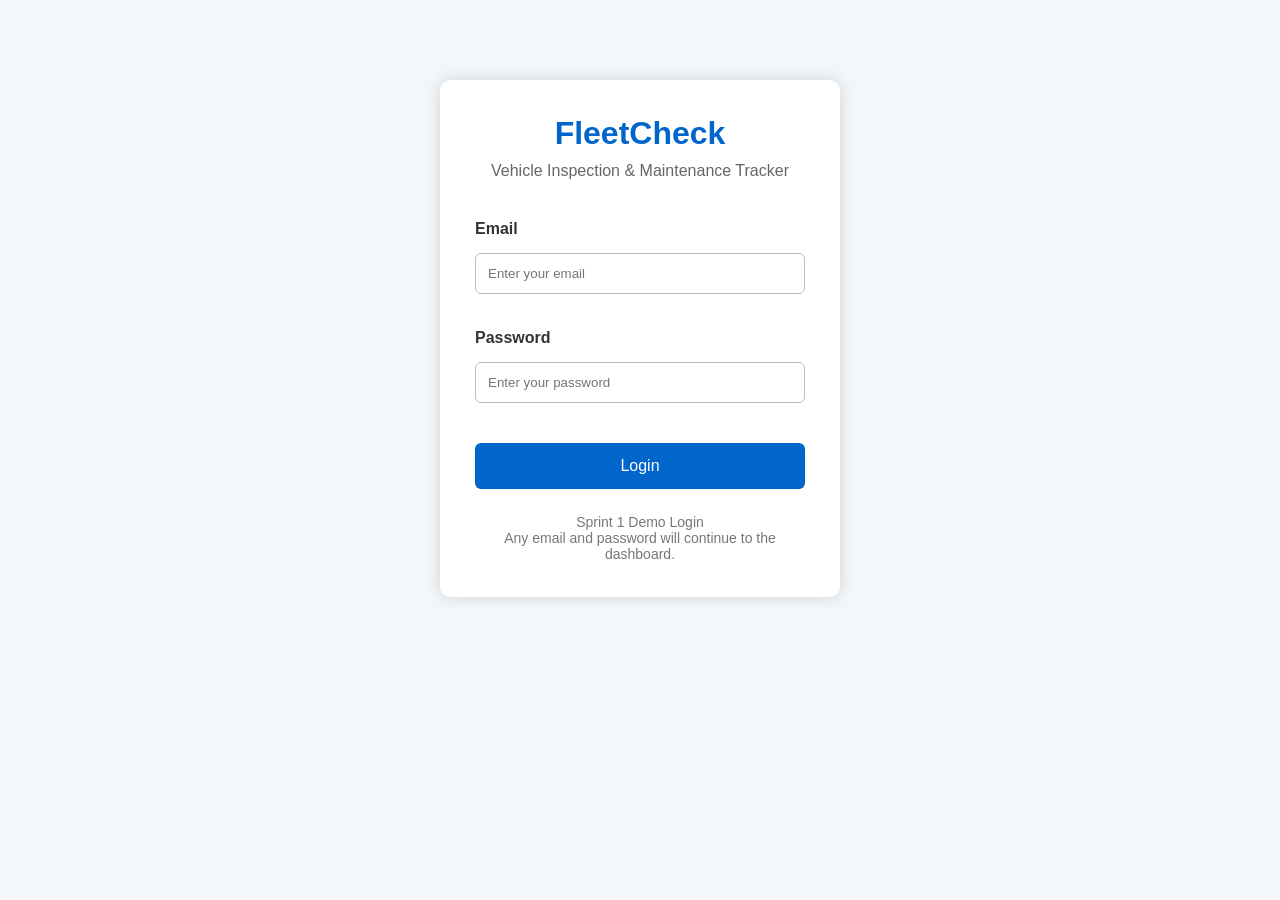
<file: index.html>
<!DOCTYPE html>
<html lang="en">
<head>
    <meta charset="UTF-8">
    <meta name="viewport" content="width=device-width, initial-scale=1.0">
    <title>FleetCheck - Login</title>

    <link rel="stylesheet" href="css/style.css">
</head>

<body>

<div class="login-container">

    <h1>FleetCheck</h1>
    <p class="subtitle">Vehicle Inspection & Maintenance Tracker</p>

    <form id="loginForm">

        <label>Email</label>
        <input
            type="email"
            id="email"
            placeholder="Enter your email"
            required>

        <label>Password</label>
        <input
            type="password"
            id="password"
            placeholder="Enter your password"
            required>

        <button type="submit">
            Login
        </button>

    </form>

    <p class="demo-text">
        Sprint 1 Demo Login<br>
        Any email and password will continue to the dashboard.
    </p>

</div>

<script src="js/script.js"></script>

</body>
</html>
</file>
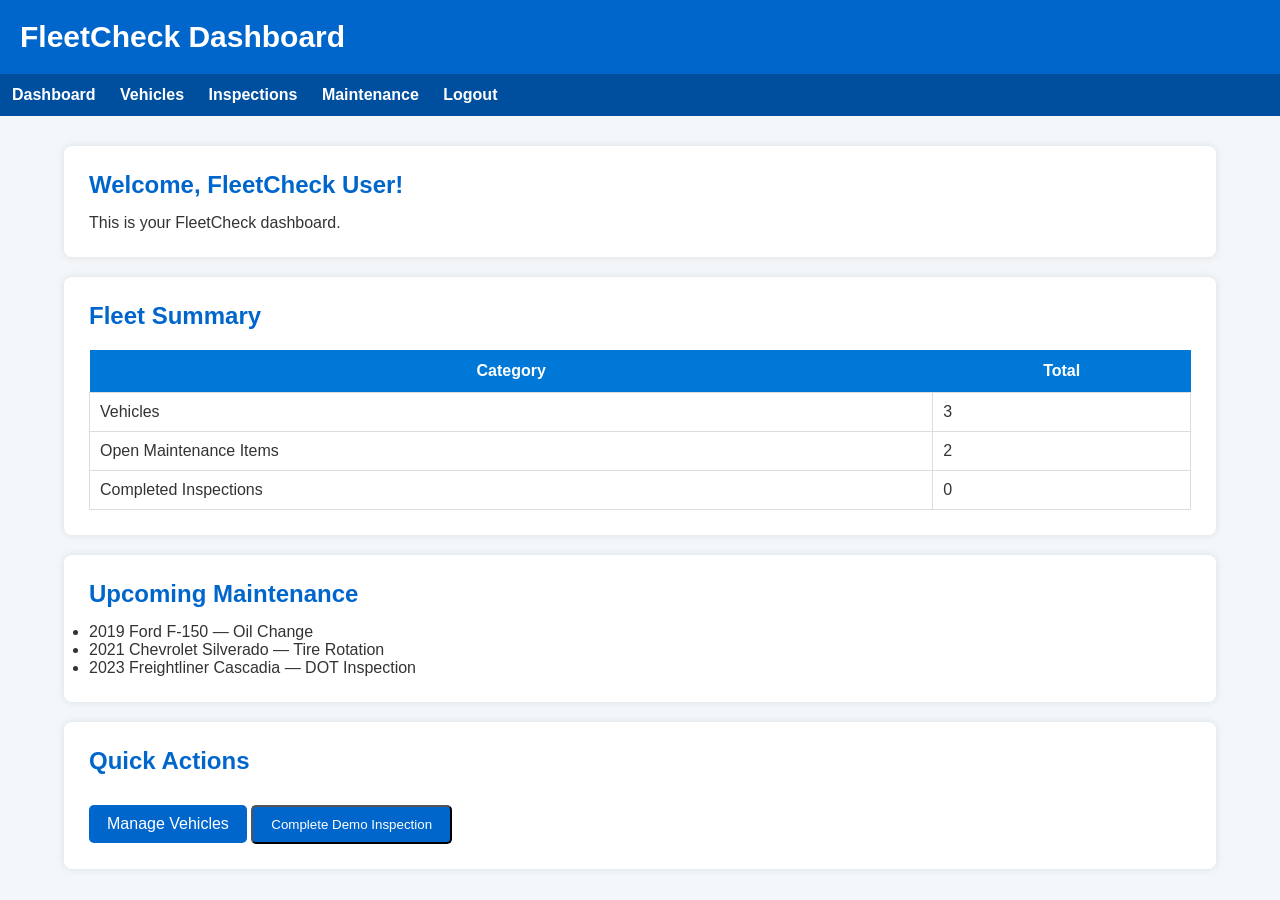
<file: dashboard.html>
<!DOCTYPE html>
<html lang="en">

<head>

    <meta charset="UTF-8">
    <meta name="viewport" content="width=device-width, initial-scale=1.0">

    <title>FleetCheck Dashboard</title>

    <link rel="stylesheet" href="css/style.css">

</head>

<body>

<header>

    <h1>FleetCheck Dashboard</h1>

</header>

<nav>

    <a href="dashboard.html">Dashboard</a>

    <a href="vehicles.html">Vehicles</a>

    <a href="#">Inspections</a>

    <a href="#">Maintenance</a>

    <a href="#" onclick="logout()">Logout</a>

</nav>

<div class="container">

    <div class="card">

        <h2 id="welcomeUser">
            Welcome!
        </h2>

        <p>
            This is your FleetCheck dashboard.
        </p>

    </div>

    <div class="card">

        <h2>Fleet Summary</h2>

        <table>

            <tr>

                <th>Category</th>

                <th>Total</th>

            </tr>

            <tr>

                <td>Vehicles</td>

                <td>3</td>

            </tr>

            <tr>

                <td>Open Maintenance Items</td>

                <td>2</td>

            </tr>

            <tr>

                <td>Completed Inspections</td>

                <td id="inspectionCount">0</td>

            </tr>

        </table>

    </div>

    <div class="card">

        <h2>Upcoming Maintenance</h2>

        <ul>

            <li>2019 Ford F-150 — Oil Change</li>

            <li>2021 Chevrolet Silverado — Tire Rotation</li>

            <li>2023 Freightliner Cascadia — DOT Inspection</li>

        </ul>

    </div>

    <div class="card">

        <h2>Quick Actions</h2>

        <a class="button" href="vehicles.html">

            Manage Vehicles

        </a>

        <button
            class="button"
            onclick="inspectionsCompleted()">

            Complete Demo Inspection

        </button>

    </div>

</div>

<script src="js/script.js"></script>

</body>

</html>
</file>
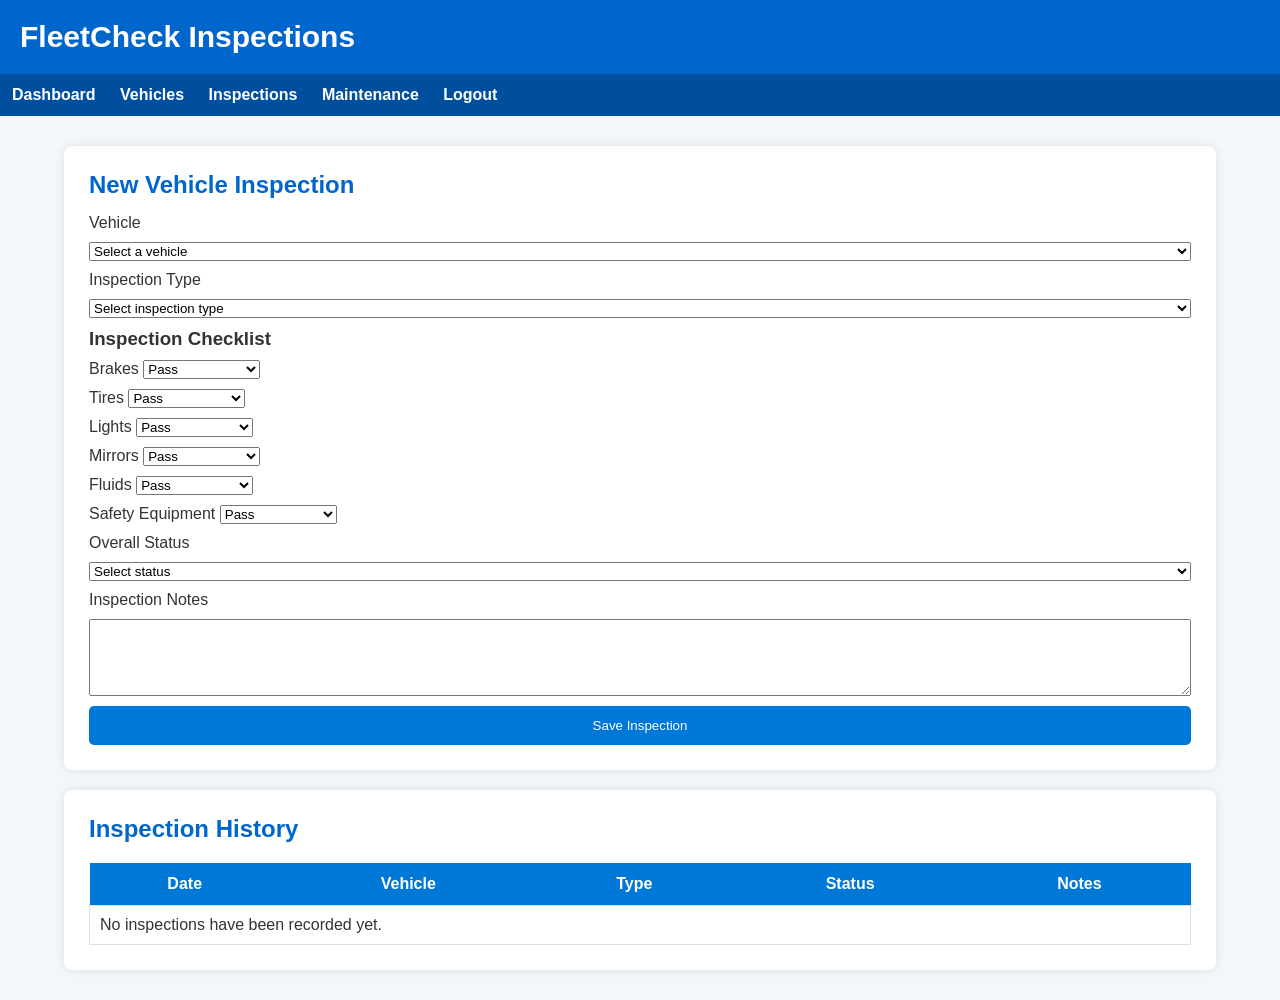
<file: inspections.html>
<!DOCTYPE html>
<html lang="en">

<head>

    <meta charset="UTF-8">

    <meta name="viewport"
          content="width=device-width, initial-scale=1.0">

    <title>FleetCheck - Inspections</title>

    <link rel="stylesheet"
          href="css/style.css">

</head>

<body>

<header>

    <h1>FleetCheck Inspections</h1>

</header>


<nav>

    <a href="dashboard.html">
        Dashboard
    </a>

    <a href="vehicles.html">
        Vehicles
    </a>

    <a href="inspections.html">
        Inspections
    </a>

    <a href="maintenance.html">
        Maintenance
    </a>

    <a href="#" onclick="logout()">
        Logout
    </a>

</nav>


<div class="container">


    <!-- =====================================
         NEW INSPECTION
         ===================================== -->

    <div class="card">

        <h2>New Vehicle Inspection</h2>


        <form id="inspectionForm">


            <!-- Vehicle -->

            <label for="inspectionVehicle">
                Vehicle
            </label>

            <select
                id="inspectionVehicle"
                required>

                <option value="">
                    Select a vehicle
                </option>

            </select>


            <!-- Inspection Type -->

            <label for="inspectionType">
                Inspection Type
            </label>

            <select
                id="inspectionType"
                required>

                <option value="">
                    Select inspection type
                </option>

                <option value="Pre-Trip">
                    Pre-Trip
                </option>

                <option value="Post-Trip">
                    Post-Trip
                </option>

            </select>


            <!-- =================================
                 CHECKLIST
                 ================================= -->

            <h3>
                Inspection Checklist
            </h3>


            <div class="inspection-item">

                <label for="brakes">
                    Brakes
                </label>

                <select
                    id="brakes"
                    class="inspection-result"
                    data-item="Brakes">

                    <option value="Pass">
                        Pass
                    </option>

                    <option value="Needs Attention">
                        Needs Attention
                    </option>

                    <option value="Fail">
                        Fail
                    </option>

                </select>

            </div>


            <div class="inspection-item">

                <label for="tires">
                    Tires
                </label>

                <select
                    id="tires"
                    class="inspection-result"
                    data-item="Tires">

                    <option value="Pass">
                        Pass
                    </option>

                    <option value="Needs Attention">
                        Needs Attention
                    </option>

                    <option value="Fail">
                        Fail
                    </option>

                </select>

            </div>


            <div class="inspection-item">

                <label for="lights">
                    Lights
                </label>

                <select
                    id="lights"
                    class="inspection-result"
                    data-item="Lights">

                    <option value="Pass">
                        Pass
                    </option>

                    <option value="Needs Attention">
                        Needs Attention
                    </option>

                    <option value="Fail">
                        Fail
                    </option>

                </select>

            </div>


            <div class="inspection-item">

                <label for="mirrors">
                    Mirrors
                </label>

                <select
                    id="mirrors"
                    class="inspection-result"
                    data-item="Mirrors">

                    <option value="Pass">
                        Pass
                    </option>

                    <option value="Needs Attention">
                        Needs Attention
                    </option>

                    <option value="Fail">
                        Fail
                    </option>

                </select>

            </div>


            <div class="inspection-item">

                <label for="fluids">
                    Fluids
                </label>

                <select
                    id="fluids"
                    class="inspection-result"
                    data-item="Fluids">

                    <option value="Pass">
                        Pass
                    </option>

                    <option value="Needs Attention">
                        Needs Attention
                    </option>

                    <option value="Fail">
                        Fail
                    </option>

                </select>

            </div>


            <div class="inspection-item">

                <label for="safety">
                    Safety Equipment
                </label>

                <select
                    id="safety"
                    class="inspection-result"
                    data-item="Safety Equipment">

                    <option value="Pass">
                        Pass
                    </option>

                    <option value="Needs Attention">
                        Needs Attention
                    </option>

                    <option value="Fail">
                        Fail
                    </option>

                </select>

            </div>


            <!-- =================================
                 OVERALL STATUS
                 ================================= -->

            <label for="inspectionStatus">
                Overall Status
            </label>

            <select
                id="inspectionStatus"
                required>

                <option value="">
                    Select status
                </option>

                <option value="Passed">
                    Passed
                </option>

                <option value="Needs Attention">
                    Needs Attention
                </option>

                <option value="Failed">
                    Failed
                </option>

            </select>


            <!-- Notes -->

            <label for="inspectionNotes">
                Inspection Notes
            </label>

            <textarea
                id="inspectionNotes"
                rows="5"
                placeholder="Enter any problems or additional notes...">
            </textarea>


            <!-- Submit -->

            <button type="submit">
                Save Inspection
            </button>


        </form>

    </div>


    <!-- =====================================
         INSPECTION HISTORY
         ===================================== -->

    <div class="card">

        <h2>
            Inspection History
        </h2>


        <table id="inspectionTable">

            <thead>

                <tr>

                    <th>
                        Date
                    </th>

                    <th>
                        Vehicle
                    </th>

                    <th>
                        Type
                    </th>

                    <th>
                        Status
                    </th>

                    <th>
                        Notes
                    </th>

                </tr>

            </thead>


            <tbody>

            </tbody>

        </table>

    </div>


</div>


<script src="js/script.js"></script>

</body>

</html>
</file>
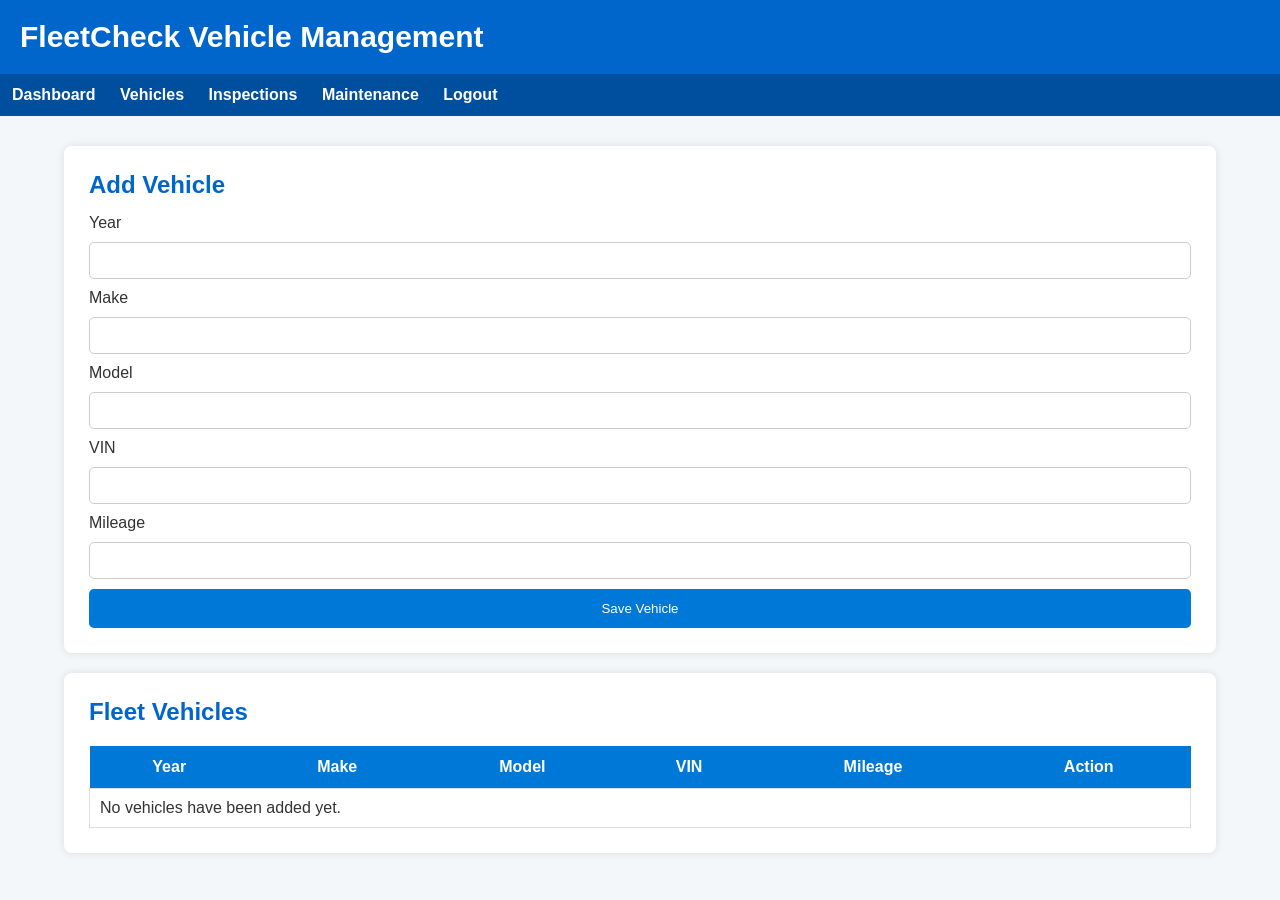
<file: vehichles.html>
<!DOCTYPE html>
<html lang="en">
<head>
<meta charset="UTF-8">
<meta name="viewport" content="width=device-width, initial-scale=1.0">
<title>FleetCheck - Vehicles</title>

<link rel="stylesheet" href="css/style.css">
</head>

<body>

<header>

<h1>FleetCheck Vehicle Management</h1>

</header>

<nav>

<a href="dashboard.html">Dashboard</a>

<a href="vehicles.html">Vehicles</a>

<a href="inspections.html">Inspections</a>

<a href="maintenance.html">Maintenance</a>

<a href="#" onclick="logout()">Logout</a>

</nav>

<div class="container">

<div class="card">

<h2>Add Vehicle</h2>

<form id="vehicleForm">

<label>Year</label>

<input type="number" id="year" required>

<label>Make</label>

<input type="text" id="make" required>

<label>Model</label>

<input type="text" id="model" required>

<label>VIN</label>

<input type="text" id="vin">

<label>Mileage</label>

<input type="number" id="mileage">

<button type="submit">

Save Vehicle

</button>

</form>

</div>

<div class="card">

<h2>Fleet Vehicles</h2>

<table id="vehicleTable">

<thead>

<tr>

<th>Year</th>

<th>Make</th>

<th>Model</th>

<th>VIN</th>

<th>Mileage</th>

<th>Action</th>

</tr>

</thead>

<tbody>

</tbody>

</table>

</div>

</div>

<script src="js/script.js"></script>

</body>
</html>
</file>
<file: css/style.css>
/* FleetCheck - Sprint 1 */

* {
    margin: 0;
    padding: 0;
    box-sizing: border-box;
    font-family: Arial, Helvetica, sans-serif;
}

body {
    background: #f4f7fa;
    color: #333;
}

/* -------------------- */
/* Login Page */
/* -------------------- */

.login-container {
    width: 400px;
    margin: 80px auto;
    background: white;
    padding: 35px;
    border-radius: 10px;
    box-shadow: 0 0 15px rgba(0,0,0,.15);
}

.login-container h1 {
    text-align: center;
    color: #0066cc;
    margin-bottom: 10px;
}

.subtitle {
    text-align: center;
    margin-bottom: 25px;
    color: #666;
}

.login-container label {
    display: block;
    margin-top: 15px;
    margin-bottom: 5px;
    font-weight: bold;
}

.login-container input {
    width: 100%;
    padding: 12px;
    border: 1px solid #bbb;
    border-radius: 6px;
    margin-bottom: 10px;
}

.login-container button {
    width: 100%;
    padding: 14px;
    margin-top: 20px;
    border: none;
    border-radius: 6px;
    background: #0066cc;
    color: white;
    font-size: 16px;
    cursor: pointer;
}

.login-container button:hover {
    background: #004f9e;
}

.demo-text {
    margin-top: 25px;
    text-align: center;
    color: #777;
    font-size: 14px;
}

/* -------------------- */
/* Dashboard */
/* -------------------- */

header {
    background: #0066cc;
    color: white;
    padding: 20px;
}

header h1 {
    font-size: 30px;
}

nav {
    background: #004f9e;
    padding: 12px;
}

nav a {
    color: white;
    text-decoration: none;
    margin-right: 20px;
    font-weight: bold;
}

nav a:hover {
    text-decoration: underline;
}

.container {
    width: 90%;
    margin: 30px auto;
}

.card {
    background: white;
    padding: 25px;
    border-radius: 8px;
    margin-bottom: 20px;
    box-shadow: 0 0 8px rgba(0,0,0,.10);
}

.card h2 {
    margin-bottom: 15px;
    color: #0066cc;
}

table {
    width: 100%;
    border-collapse: collapse;
    margin-top: 15px;
}

table th {
    background: #0066cc;
    color: white;
    padding: 12px;
}

table td {
    border: 1px solid #ddd;
    padding: 10px;
}

.button {
    display: inline-block;
    padding: 10px 18px;
    background: #0066cc;
    color: white;
    border-radius: 5px;
    text-decoration: none;
    margin-top: 15px;
}

.button:hover {
    background: #004f9e;
}


form{

display:flex;

flex-direction:column;

gap:10px;

}

form input{

padding:10px;

border:1px solid #ccc;

border-radius:5px;

}

form button{

padding:12px;

background:#0078d7;

color:white;

border:none;

cursor:pointer;

border-radius:5px;

}

form button:hover{

background:#005fa3;

}

table{

width:100%;

border-collapse:collapse;

margin-top:20px;

}

table th{

background:#0078d7;

color:white;

padding:12px;

}

table td{

padding:10px;

border:1px solid #ddd;

}

table button{

background:red;

color:white;

border:none;

padding:8px 12px;

cursor:pointer;

border-radius:4px;

}
</file>
